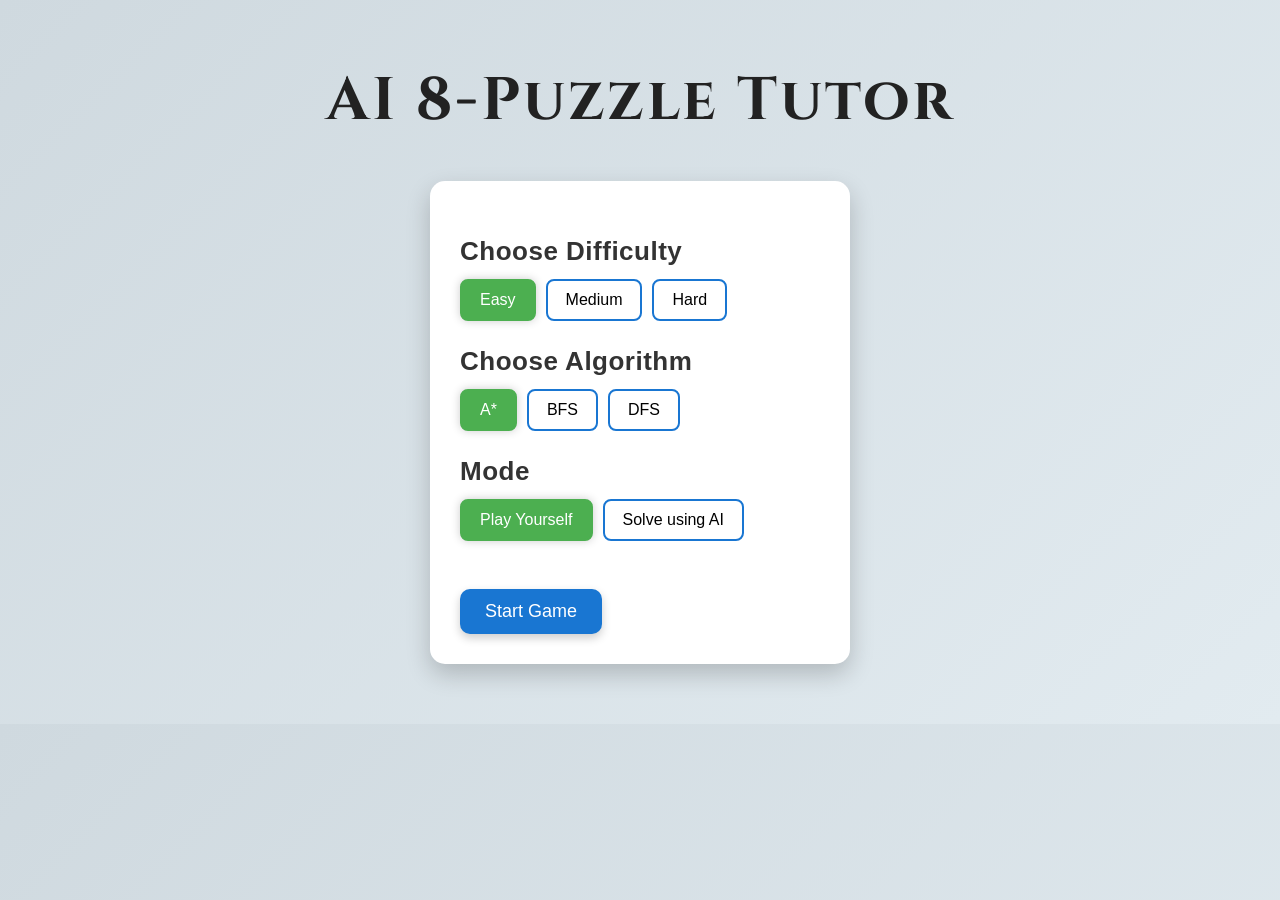
<file: index.html>
<!DOCTYPE html>
<html>

<head>

<title>AI 8 Puzzle Tutor</title>

<!-- Stylish Heading Font -->
<link href="https://fonts.googleapis.com/css2?family=Cinzel:wght@500;700&display=swap" rel="stylesheet">

<link rel="stylesheet" href="style.css">

</head>


<body>

<h1 class="title">AI 8-Puzzle Tutor</h1>

<div class="select-box">

<h2>Choose Difficulty</h2>

<div class="option-group">

<input type="radio" id="easy" name="difficulty" value="20" checked>
<label for="easy" class="tile-option">Easy</label>

<input type="radio" id="medium" name="difficulty" value="40">
<label for="medium" class="tile-option">Medium</label>

<input type="radio" id="hard" name="difficulty" value="80">
<label for="hard" class="tile-option">Hard</label>

</div>


<h2>Choose Algorithm</h2>

<div class="option-group">

<input type="radio" id="astar" name="algo" value="astar" checked>
<label for="astar" class="tile-option">A*</label>

<input type="radio" id="bfs" name="algo" value="bfs">
<label for="bfs" class="tile-option">BFS</label>

<input type="radio" id="dfs" name="algo" value="dfs">
<label for="dfs" class="tile-option">DFS</label>

</div>


<h2>Mode</h2>

<div class="option-group">

<input type="radio" id="play" name="mode" value="play" checked>
<label for="play" class="tile-option">Play Yourself</label>

<input type="radio" id="ai" name="mode" value="ai">
<label for="ai" class="tile-option">Solve using AI</label>

</div>

<br>

<button id="startBtn">Start Game</button>

</div>


<script>

document.getElementById("startBtn").addEventListener("click",function(){

let diff=document.querySelector('input[name="difficulty"]:checked').value
let algo=document.querySelector('input[name="algo"]:checked').value
let mode=document.querySelector('input[name="mode"]:checked').value

localStorage.setItem("difficulty",diff)
localStorage.setItem("algo",algo)
localStorage.setItem("mode",mode)

window.location.href="game.html"

})

</script>

</body>
</html>
</file>
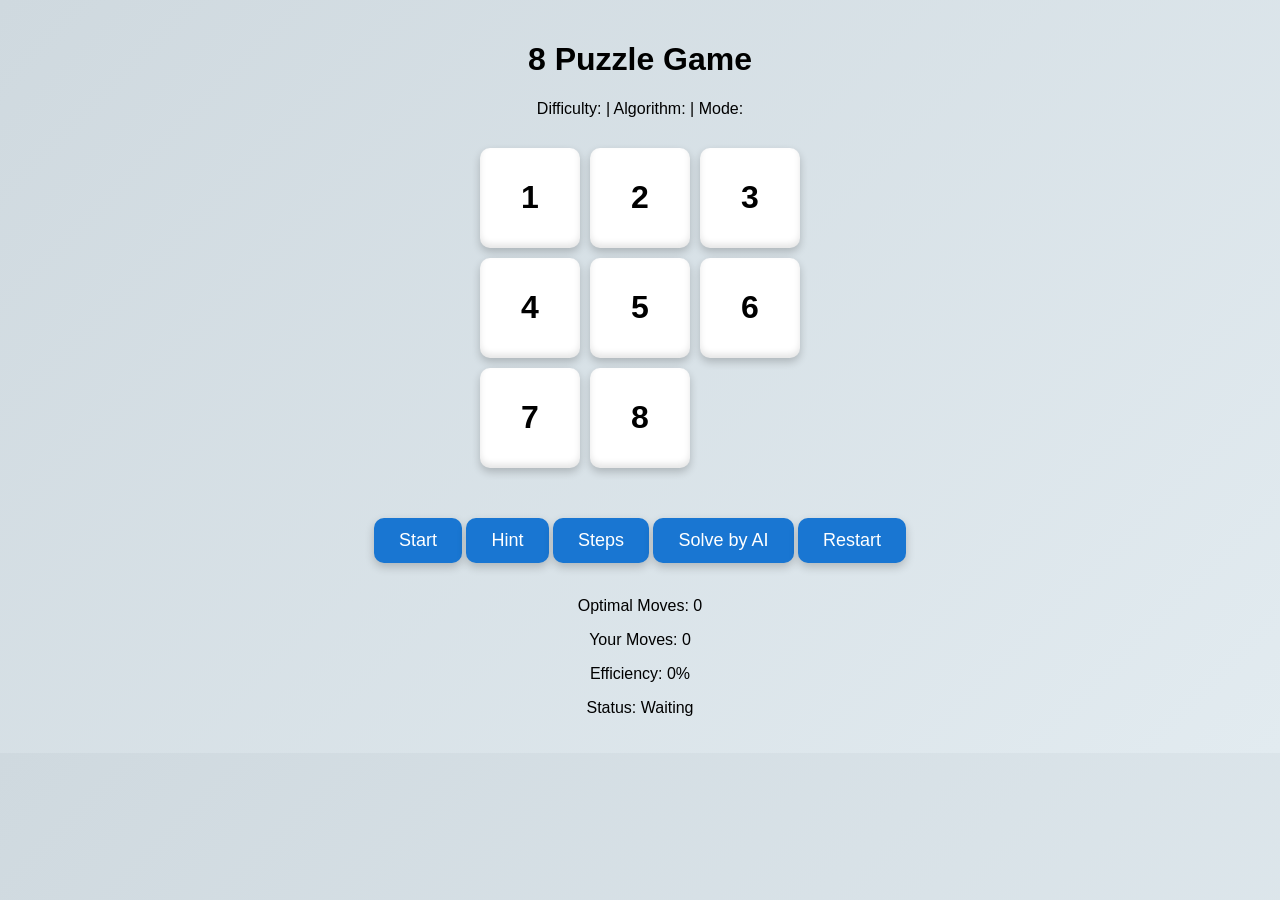
<file: game.html>
<!DOCTYPE html>
<html>

<head>

<title>AI 8 Puzzle Tutor</title>

<link href="https://fonts.googleapis.com/css2?family=Nunito:wght@600;700&display=swap" rel="stylesheet">

<link rel="stylesheet" href="style.css">

</head>


<body>

<h1>8 Puzzle Game</h1>

<p>
Difficulty: <span id="diff"></span> |
Algorithm: <span id="algo"></span> |
Mode: <span id="mode"></span>
</p>


<!-- Puzzle Board -->

<div id="puzzle"></div>



<!-- Game Buttons -->

<div class="buttons">

<button onclick="startGame()">Start</button>

<button onclick="hint()">Hint</button>

<button onclick="showSteps()">Steps</button>

<button onclick="solveAI()">Solve by AI</button>

<button onclick="restart()">Restart</button>

</div>



<br>



<p>Optimal Moves: <span id="optimal">0</span></p>

<p>Your Moves: <span id="moves">0</span></p>

<p>Efficiency: <span id="efficiency">0%</span></p>

<p>Status: <span id="status">Waiting</span></p>



<!-- Steps Popup -->

<div id="stepsBox" class="popup">

<div class="popup-content">

<span class="close" onclick="closeSteps()">✖</span>

<h3>Solution Steps</h3>

<div id="stepCounter"></div>

<div id="steps"></div>

<div class="step-nav">

<button onclick="prevStep()">Prev</button>

<button onclick="nextStep()">Next</button>

</div>

</div>

</div>



<!-- Win Popup -->

<div id="winBox" class="popup">

<div class="popup-content">

<h2>🎉 Congratulations, you won!</h2>

<br>

<button onclick="restart()">Restart</button>

</div>

</div>



<!-- Sounds -->

<audio id="moveSound" src="move.wav"></audio>

<audio id="winSound" src="success_sound.mp3"></audio>



<script src="script.js"></script>



<script>

document.getElementById("diff").innerText =
localStorage.getItem("difficulty")

document.getElementById("algo").innerText =
localStorage.getItem("algo")

document.getElementById("mode").innerText =
localStorage.getItem("mode")

</script>



</body>

</html>
</file>
<file: style.css>
body{
font-family: 'Segoe UI', Tahoma, Geneva, Verdana, sans-serif;
background: linear-gradient(135deg,#cfd9df,#e2ebf0);
text-align:center;
margin:0;
padding:20px;
overflow-x:hidden;
}

/* TITLE */

.title{
font-family:'Cinzel',serif;
font-size:60px;
letter-spacing:3px;
margin-bottom:30px;
color:#222;
animation:glowTitle 3s ease-in-out infinite alternate;
}

/* TITLE GLOW */

@keyframes glowTitle{

0%{
text-shadow:
0 0 5px #fff,
0 0 10px #90caf9,
0 0 15px #42a5f5;
}

100%{
text-shadow:
0 0 10px #fff,
0 0 20px #64b5f6,
0 0 30px #1e88e5;
}

}

/* CARD */

.select-box{
background:white;
width:360px;
margin:40px auto;
padding:30px;
border-radius:15px;
box-shadow:0 10px 25px rgba(0,0,0,0.2);
text-align:left;
transition:0.3s;
}

.select-box:hover{
transform:scale(1.02);
}

/* HEADINGS */

.select-box h2{
font-family:'Nunito',sans-serif;
font-size:26px;
font-weight:700;
color:#333;
margin-top:25px;
margin-bottom:12px;
letter-spacing:0.5px;
}

/* OPTION TILES */

.option-group{
display:flex;
gap:10px;
flex-wrap:wrap;
margin-bottom:10px;
}

.option-group input{
display:none;
}

.tile-option{
padding:10px 18px;
border:2px solid #1976d2;
border-radius:8px;
cursor:pointer;
font-weight:500;
transition:0.25s;
background:white;
}

.tile-option:hover{
background:#e3f2fd;
transform:scale(1.05);
}

.option-group input:checked + .tile-option{
background:#4CAF50;
color:white;
border-color:#4CAF50;
box-shadow:0 0 10px rgba(0,0,0,0.2);
}

/* BUTTON */

button{
margin-top:20px;
padding:12px 25px;
font-size:18px;
border:none;
border-radius:10px;
background:#1976d2;
color:white;
cursor:pointer;
transition:all 0.25s ease;
box-shadow:0 4px 10px rgba(0,0,0,0.2);
}

button:hover{
background:#0d47a1;
transform:translateY(-3px) scale(1.05);
box-shadow:
0 0 10px #42a5f5,
0 0 20px #1e88e5;
}

button:active{
transform:scale(0.95);
}

/* PUZZLE GRID */

#puzzle{
display:grid;
grid-template-columns:repeat(3,100px);
gap:10px;
justify-content:center;
margin:30px auto;
}

/* PUZZLE TILES */

.tile{
width:100px;
height:100px;
background:white;
border-radius:10px;
display:flex;
align-items:center;
justify-content:center;
font-size:32px;
font-weight:bold;
cursor:pointer;
box-shadow:
0 4px 8px rgba(0,0,0,0.2),
inset 0 -4px 6px rgba(0,0,0,0.1);
transition:all 0.25s ease;
}

.tile:hover{
background:#fff176;
transform:scale(1.08);
box-shadow:
0 0 15px gold,
inset 0 -3px 6px rgba(0,0,0,0.1);
}

.empty{
background:transparent;
box-shadow:none;
cursor:default;
}

.buttons{
margin-top:20px;
}

/* POPUP */

.popup{
position:fixed;
top:0;
left:0;
width:100%;
height:100%;
background:rgba(0,0,0,0.5);
display:none;
justify-content:center;
align-items:center;
}

.popup-content{
background:white;
padding:30px;
border-radius:15px;
max-height:80vh;
overflow-y:auto;
width:320px;
box-shadow:0 10px 25px rgba(0,0,0,0.3);
position:relative;
}

.close{
position:absolute;
top:10px;
right:15px;
font-size:20px;
cursor:pointer;
color:red;
}

/* STEP GRID */

.mini{
display:grid;
grid-template-columns:repeat(3,25px);
gap:3px;
justify-content:center;
margin:10px auto;
}

.mini div{
width:25px;
height:25px;
border:1px solid black;
display:flex;
align-items:center;
justify-content:center;
font-size:12px;
background:#fafafa;
}

/* FLOATING PUZZLE BACKGROUND */

.floating-bg{
position:fixed;
top:0;
left:0;
width:100%;
height:100%;
z-index:-1;
overflow:hidden;
}

.float-tile{
position:absolute;
width:60px;
height:60px;
background:white;
border-radius:10px;
display:flex;
align-items:center;
justify-content:center;
font-size:24px;
font-weight:bold;
box-shadow:0 4px 10px rgba(0,0,0,0.15);
opacity:0.25;
animation:float 12s infinite linear;
}

.float-tile:nth-child(1){ left:10%; animation-delay:0s }
.float-tile:nth-child(2){ left:25%; animation-delay:2s }
.float-tile:nth-child(3){ left:40%; animation-delay:4s }
.float-tile:nth-child(4){ left:55%; animation-delay:1s }
.float-tile:nth-child(5){ left:70%; animation-delay:3s }
.float-tile:nth-child(6){ left:85%; animation-delay:5s }
.float-tile:nth-child(7){ left:15%; animation-delay:6s }
.float-tile:nth-child(8){ left:60%; animation-delay:7s }

@keyframes float{

0%{
transform:translateY(100vh) rotate(0deg);
}

100%{
transform:translateY(-120px) rotate(360deg);
}

}
</file>
